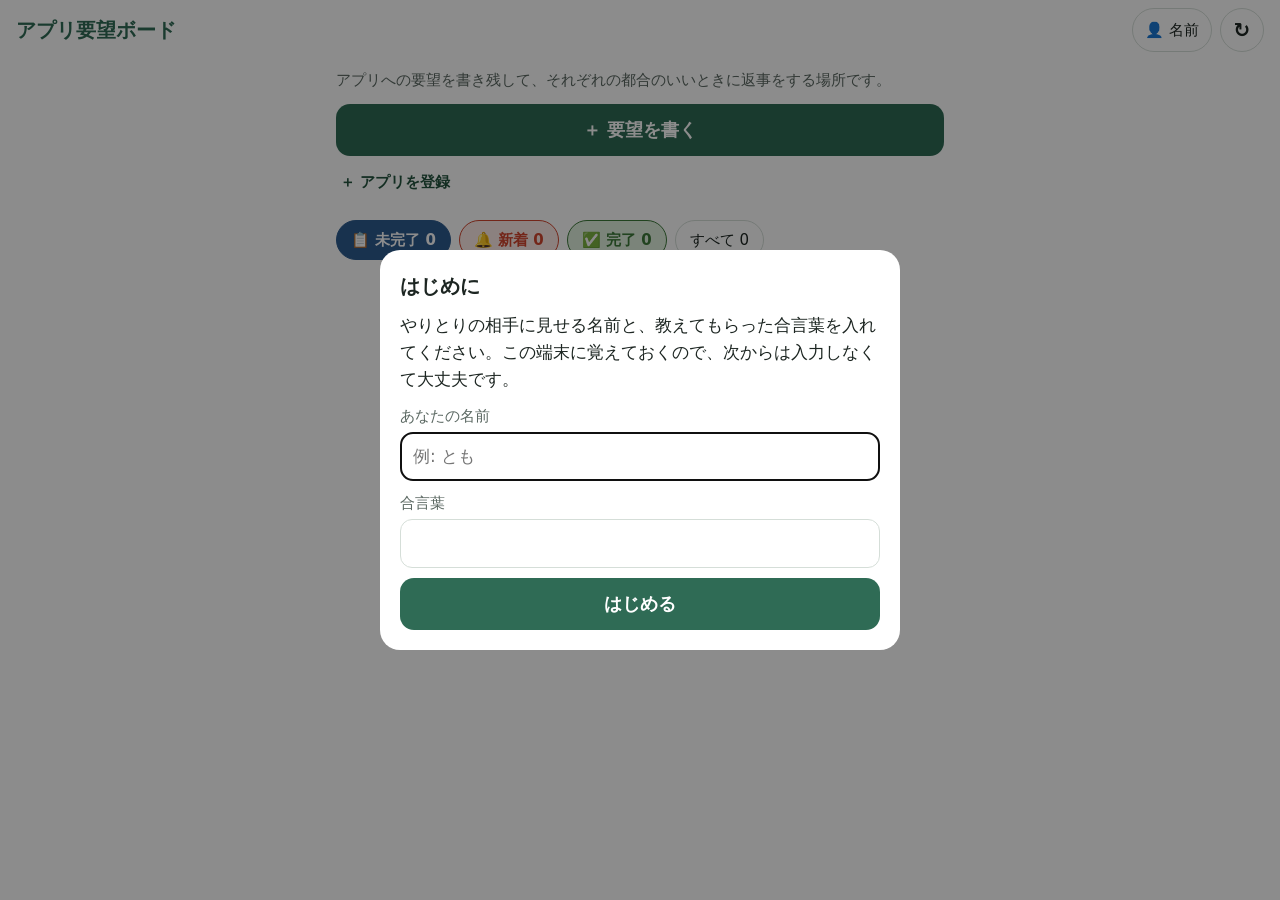
<file: index.html>
<!doctype html>
<html lang="ja">
<head>
  <meta charset="utf-8">
  <meta name="viewport" content="width=device-width, initial-scale=1, viewport-fit=cover">
  <title>アプリ要望ボード</title>
  <meta name="description" content="アプリへの要望を書き残して、それぞれのタイミングで返事をする場所">
  <meta name="theme-color" content="#2f6b55">
  <link rel="manifest" href="manifest.json">
  <link rel="icon" href="icon.svg" type="image/svg+xml">
  <link rel="apple-touch-icon" href="icon.svg">
  <meta name="apple-mobile-web-app-capable" content="yes">
  <meta name="apple-mobile-web-app-title" content="要望ボード">
  <!-- 画面とプログラムの版をそろえるため、直したら ?v= の数字を上げる -->
  <link rel="stylesheet" href="style.css?v=13">
</head>
<body>
  <!-- ヘッダー：アプリ名、自分の名前、読み込み直し -->
  <header class="app-header">
    <h1 class="app-title">アプリ要望ボード</h1>
    <div class="header-right">
      <button class="name-button" id="name-button" type="button" aria-label="名前と合言葉を変える"></button>
      <button class="icon-button" id="reload-button" type="button" aria-label="最新の内容を読み込む">↻</button>
    </div>
  </header>

  <main class="app-main">
    <p class="banner" id="banner" hidden></p>

    <!-- 一覧画面 -->
    <section class="view" id="view-list">
      <p class="lead">アプリへの要望を書き残して、それぞれの都合のいいときに返事をする場所です。</p>
      <!-- 前回見たあとに相手が書いた・更新したものをまとめて知らせる -->
      <div class="news-card" id="news-card" role="status" hidden></div>
      <button class="primary-button" id="open-form" type="button">＋ 要望を書く</button>

      <div class="filter-group" id="app-filter" role="group" aria-label="アプリで絞り込む"></div>
      <button class="text-button add-app-button" id="open-app-form" type="button">＋ アプリを登録</button>

      <!-- 絞り込み中のアプリ：URLを開く・変更する -->
      <div class="app-card" id="app-card" hidden></div>

      <div class="filter-group" id="status-filter" role="group" aria-label="状態で絞り込む"></div>

      <div class="item-list" id="item-list" aria-live="polite"></div>
    </section>

    <!-- 詳細画面（やりとり） -->
    <section class="view" id="view-detail" hidden>
      <button class="back-button" id="back-button" type="button">‹ 一覧にもどる</button>
      <article class="detail" id="detail"></article>

      <h2 class="section-title">やりとり</h2>
      <div class="thread" id="thread"></div>

      <form class="compose" id="reply-form">
        <label class="visually-hidden" for="reply-text">返事を書く</label>
        <div class="input-with-mic">
          <textarea class="text-input" id="reply-text" rows="3" maxlength="4000" placeholder="返事や質問、やってみた結果などを書く"></textarea>
          <button class="mic-button" type="button" data-mic-for="reply-text" aria-pressed="false" aria-label="声で入力する">🎤</button>
        </div>
        <p class="mic-hint" data-mic-hint-for="reply-text"></p>
        <div class="thumbs" id="reply-images"></div>
        <div class="compose-actions">
          <label class="secondary-button file-button">
            📷 画像をつける
            <input type="file" id="reply-file" accept="image/*" multiple hidden>
          </label>
          <button class="primary-button" id="reply-submit" type="submit">返事を送る</button>
        </div>
        <p class="undo-hint">間違えても、送ってから10分間は「取り消す」で消せます</p>
      </form>
    </section>
  </main>

  <!-- 要望を書く -->
  <dialog class="sheet" id="form-dialog" aria-labelledby="form-title">
    <form class="compose" id="item-form" method="dialog">
      <h2 id="form-title">要望を書く</h2>
      <label class="field">どのアプリ？
        <select class="text-field" id="item-app-select"></select>
      </label>
      <!-- 一覧にないアプリを選んだときだけ、名前を入れる欄を出す -->
      <label class="field" id="item-app-new" hidden>新しいアプリの名前
        <input class="text-field" type="text" id="item-app" maxlength="60" placeholder="例: VoiceFix">
      </label>
      <label class="field" for="item-body">内容（どの画面で、何が、どうなってほしいか）</label>
      <div class="input-with-mic">
        <textarea class="text-input" id="item-body" rows="5" maxlength="4000" required placeholder="例: 送信したあと、記録の画面にすぐ切り替わってほしい"></textarea>
        <button class="mic-button" type="button" data-mic-for="item-body" aria-pressed="false" aria-label="声で入力する">🎤</button>
      </div>
      <p class="mic-hint" data-mic-hint-for="item-body"></p>
      <div class="thumbs" id="item-images"></div>
      <label class="secondary-button file-button">
        📷 画像をつける（6枚まで）
        <input type="file" id="item-file" accept="image/*" multiple hidden>
      </label>
      <div class="compose-actions">
        <button class="text-button" id="form-cancel" type="button">やめる</button>
        <button class="primary-button" id="item-submit" type="submit" value="submit">書き残す</button>
      </div>
      <p class="undo-hint">間違えても、送ってから10分間は「取り消す」で消せます（相手が返事をする前まで）</p>
    </form>
  </dialog>

  <!-- アプリの登録（相手にも見える） -->
  <dialog class="sheet" id="app-dialog" aria-labelledby="app-dialog-title">
    <form class="compose" id="app-form" method="dialog">
      <h2 id="app-dialog-title">アプリを登録</h2>
      <p class="muted">登録したアプリは、相手の画面にも出ます。URL を入れておくと、ボードからそのアプリを開けます。</p>
      <label class="field">アプリ名
        <input class="text-field" type="text" id="app-name" maxlength="60" required placeholder="例: VoiceFix">
      </label>
      <label class="field">URL（なくてもOK）
        <input class="text-field" type="text" id="app-url" maxlength="500" inputmode="url" placeholder="https://…">
      </label>
      <div class="compose-actions">
        <button class="text-button" id="app-cancel" type="button">やめる</button>
        <button class="primary-button" id="app-submit" type="submit" value="submit">登録する</button>
      </div>
    </form>
  </dialog>

  <!-- はじめに：名前と合言葉 -->
  <dialog class="sheet" id="setup-dialog" aria-labelledby="setup-title">
    <form class="compose" id="setup-form" method="dialog">
      <h2 id="setup-title">はじめに</h2>
      <p>やりとりの相手に見せる名前と、教えてもらった合言葉を入れてください。この端末に覚えておくので、次からは入力しなくて大丈夫です。</p>
      <label class="field">あなたの名前
        <input class="text-field" type="text" id="setup-name" maxlength="30" required autocomplete="nickname" placeholder="例: とも">
      </label>
      <label class="field">合言葉
        <input class="text-field" type="password" id="setup-pass" maxlength="100" required autocomplete="off">
      </label>
      <p class="form-error" id="setup-error" role="alert"></p>
      <div class="compose-actions">
        <button class="text-button" id="setup-cancel" type="button" hidden>やめる</button>
        <button class="primary-button" id="setup-submit" type="submit" value="submit">はじめる</button>
      </div>
    </form>
  </dialog>

  <!-- 画像の拡大表示 -->
  <div class="lightbox" id="lightbox" hidden role="dialog" aria-label="画像の拡大">
    <img id="lightbox-img" alt="添付画像の拡大">
  </div>

  <div class="toast" id="toast" role="status" hidden></div>

  <script src="app.js?v=9"></script>
</body>
</html>
</file>
<file: style.css>
/* ===== 色やサイズの共通設定 ===== */
:root {
  --color-bg: #ffffff;
  --color-surface: #ffffff;
  --color-text: #1d2622;
  --color-muted: #5b6862;
  --color-border: #d5ded8;
  --color-accent: #2f6b55;
  --color-accent-strong: #24543f;
  --color-accent-soft: #dcebe3;
  --color-new: #d2462f;
  --color-listening: #e0373b;
  --status-todo: #5b6862;
  --status-doing: #2d5c8f;
  --status-review: #9a6a00;
  --status-done: #3d7a3a;
  --status-todo-soft: #eceff0;
  --status-doing-soft: #e2ecf8;
  --status-review-soft: #fbf0d6;
  --status-done-soft: #e1f0df;
  --color-new-soft: #fdece8;
  --radius: 14px;
  color-scheme: light;
}

/* ダークモード */
@media (prefers-color-scheme: dark) {
  :root:not([data-theme="light"]) {
    --color-bg: #131916;
    --color-surface: #1c2420;
    --color-text: #e6ede8;
    --color-muted: #a9b7af;
    --color-border: #2f3a35;
    --color-accent: #86c7ae;
    --color-accent-strong: #a3d8c3;
    --color-accent-soft: #23352e;
    --color-new: #ff7a63;
    --color-listening: #ff5a5e;
    --status-todo: #a9b7af;
    --status-doing: #8db6e6;
    --status-review: #e2b85a;
    --status-done: #8fcb86;
    --status-todo-soft: #262e2a;
    --status-doing-soft: #1d2b3b;
    --status-review-soft: #3a3020;
    --status-done-soft: #1f3320;
    --color-new-soft: #3a231e;
    color-scheme: dark;
  }
}

:root[data-theme="dark"] {
  --color-bg: #131916;
  --color-surface: #1c2420;
  --color-text: #e6ede8;
  --color-muted: #a9b7af;
  --color-border: #2f3a35;
  --color-accent: #86c7ae;
  --color-accent-strong: #a3d8c3;
  --color-accent-soft: #23352e;
  --color-new: #ff7a63;
  --color-listening: #ff5a5e;
  --status-todo: #a9b7af;
  --status-doing: #8db6e6;
  --status-review: #e2b85a;
  --status-done: #8fcb86;
  --status-todo-soft: #262e2a;
  --status-doing-soft: #1d2b3b;
  --status-review-soft: #3a3020;
  --status-done-soft: #1f3320;
  --color-new-soft: #3a231e;
  color-scheme: dark;
}

/* ===== 基本 ===== */
* {
  box-sizing: border-box;
}

body {
  margin: 0;
  background: var(--color-bg);
  color: var(--color-text);
  font-family: "Hiragino Sans", "Noto Sans JP", "Yu Gothic UI", system-ui, sans-serif;
  font-size: 17px;
  line-height: 1.6;
  -webkit-tap-highlight-color: transparent;
}

button,
input,
select,
textarea {
  font: inherit;
  color: inherit;
}

button,
select {
  cursor: pointer;
}

[hidden] {
  display: none !important;
}

.visually-hidden {
  position: absolute;
  width: 1px;
  height: 1px;
  overflow: hidden;
  clip: rect(0 0 0 0);
  white-space: nowrap;
}

/* ===== ヘッダー ===== */
.app-header {
  position: sticky;
  top: 0;
  z-index: 10;
  display: flex;
  align-items: center;
  justify-content: space-between;
  gap: 8px;
  padding: calc(8px + env(safe-area-inset-top)) 16px 8px;
  background: var(--color-bg);
}

.app-title {
  margin: 0;
  font-size: 20px;
  font-weight: 800;
  color: var(--color-accent);
  white-space: nowrap;
}

.header-right {
  display: flex;
  align-items: center;
  gap: 8px;
  min-width: 0;
}

.name-button {
  min-height: 44px;
  max-width: 40vw;
  padding: 0 12px;
  overflow: hidden;
  border: 1px solid var(--color-border);
  border-radius: 999px;
  background: var(--color-surface);
  font-size: 15px;
  text-overflow: ellipsis;
  white-space: nowrap;
}

.icon-button {
  flex: none;
  width: 44px;
  height: 44px;
  border: 1px solid var(--color-border);
  border-radius: 50%;
  background: var(--color-surface);
  font-size: 20px;
  font-weight: 700;
}

/* ===== メイン ===== */
.app-main {
  max-width: 640px;
  margin: 0 auto;
  padding: 8px 16px calc(32px + env(safe-area-inset-bottom));
}

.banner {
  margin: 0 0 12px;
  padding: 10px 14px;
  border: 1px dashed var(--color-border);
  border-radius: var(--radius);
  background: var(--color-surface);
  color: var(--color-muted);
  font-size: 15px;
}

.lead {
  margin: 0 0 12px;
  color: var(--color-muted);
  font-size: 15px;
}

.muted {
  color: var(--color-muted);
  font-size: 15px;
}

/* ===== ボタン ===== */
.primary-button {
  width: 100%;
  min-height: 52px;
  border: none;
  border-radius: var(--radius);
  background: var(--color-accent);
  color: #fff;
  font-size: 18px;
  font-weight: 800;
}

:root[data-theme="dark"] .primary-button {
  color: #10201a;
}

@media (prefers-color-scheme: dark) {
  :root:not([data-theme="light"]) .primary-button {
    color: #10201a;
  }
}

.primary-button:disabled {
  opacity: 0.5;
  cursor: not-allowed;
}

.secondary-button {
  display: inline-flex;
  align-items: center;
  justify-content: center;
  min-height: 44px;
  padding: 8px 16px;
  border: 1px solid var(--color-accent);
  border-radius: 12px;
  background: var(--color-surface);
  color: var(--color-accent-strong);
  font-weight: 700;
}

.file-button {
  cursor: pointer;
}

.text-button {
  min-height: 44px;
  padding: 0 16px;
  border: none;
  background: none;
  color: var(--color-muted);
  text-decoration: underline;
}

.back-button {
  min-height: 44px;
  margin-bottom: 8px;
  padding: 0;
  border: none;
  background: none;
  color: var(--color-accent-strong);
  font-weight: 700;
}

/* ===== 絞り込み ===== */
.filter-group {
  display: flex;
  flex-wrap: wrap;
  gap: 8px;
  margin-top: 16px;
}

.filter-group + .filter-group {
  margin-top: 8px;
}

.chip {
  min-height: 40px;
  padding: 4px 14px;
  border: 1px solid var(--color-border);
  border-radius: 999px;
  background: var(--color-surface);
  font-size: 15px;
}

.chip[aria-pressed="true"] {
  border-color: var(--color-text);
  background: var(--color-text);
  color: var(--color-bg);
  font-weight: 700;
}

/* ===== アプリの登録・リンク ===== */
.add-app-button {
  margin-top: 4px;
  padding: 0 4px;
  color: var(--color-accent-strong);
  font-size: 15px;
  font-weight: 700;
  text-decoration: none;
}

.app-card {
  display: flex;
  flex-wrap: wrap;
  align-items: center;
  gap: 4px 12px;
  margin-top: 8px;
  padding: 10px 14px;
  border: 1px solid var(--color-border);
  border-radius: var(--radius);
  background: var(--color-surface);
}

.app-card-name {
  overflow-wrap: anywhere;
}

.app-card .text-button {
  min-height: 40px;
  padding: 0 4px;
  font-size: 14px;
}

.app-link {
  display: inline-flex;
  align-items: center;
  min-height: 40px;
  color: var(--color-accent-strong);
  font-weight: 700;
}

.detail-app {
  display: inline-flex;
  flex-wrap: wrap;
  align-items: center;
  gap: 4px 10px;
}

/* ===== 一覧 ===== */
.item-list {
  display: flex;
  flex-direction: column;
  gap: 10px;
  margin-top: 16px;
}

.item-card {
  display: flex;
  flex-direction: column;
  gap: 6px;
  width: 100%;
  /* iPhone の Safari はボタンを中身（長い題名）に合わせて広げるので、画面の幅で止める */
  min-width: 0;
  max-width: 100%;
  overflow: hidden;
  padding: 14px 16px;
  border: 1px solid var(--color-border);
  border-radius: var(--radius);
  background: var(--color-surface);
  text-align: left;
}

.item-card:hover {
  border-color: var(--color-muted);
}

/* 相手が新しく書いた要望・更新した要望は、左の太い線と背景色で目立たせる */
.item-card.is-added,
.item-card.is-updated {
  border-color: var(--color-new);
  border-left-width: 6px;
}

.item-card.is-added {
  background: var(--color-new-soft);
}

.item-title {
  display: flex;
  align-items: center;
  gap: 8px;
  width: 100%;
  min-width: 0;
  font-weight: 700;
}

.item-title-text {
  flex: 1;
  min-width: 0;
  overflow: hidden;
  text-overflow: ellipsis;
  white-space: nowrap;
}

.new-tag {
  flex: none;
  padding: 1px 8px;
  border-radius: 4px;
  background: var(--color-new);
  color: var(--color-surface);
  font-size: 13px;
  font-weight: 800;
  letter-spacing: 0.05em;
}

.item-meta {
  display: flex;
  flex-wrap: wrap;
  align-items: center;
  gap: 6px 10px;
  font-size: 14px;
  color: var(--color-muted);
}

.item-last {
  overflow: hidden;
  color: var(--color-muted);
  font-size: 14px;
  text-overflow: ellipsis;
  white-space: nowrap;
}

.app-tag {
  padding: 0 8px;
  border-radius: 6px;
  background: var(--color-accent-soft);
  color: var(--color-accent-strong);
  font-size: 14px;
  font-weight: 700;
  overflow-wrap: anywhere;
}

/* 状態のバッジ（色付きの背景＋絵文字で見分ける） */
.status-pill {
  padding: 2px 10px;
  border: 1px solid currentColor;
  border-radius: 999px;
  background: var(--status-soft);
  color: var(--status-color);
  font-size: 13px;
  font-weight: 700;
  white-space: nowrap;
}

[data-status="未着手"] { --status-color: var(--status-todo); --status-soft: var(--status-todo-soft); }
[data-status="対応中"] { --status-color: var(--status-doing); --status-soft: var(--status-doing-soft); }
[data-status="確認待ち"] { --status-color: var(--status-review); --status-soft: var(--status-review-soft); }
[data-status="完了"] { --status-color: var(--status-done); --status-soft: var(--status-done-soft); }

.empty {
  display: flex;
  flex-direction: column;
  gap: 4px;
  padding: 28px 20px;
  border: 1px dashed var(--color-border);
  border-radius: var(--radius);
  color: var(--color-muted);
  text-align: center;
}

.empty strong {
  color: var(--color-text);
  font-size: 18px;
}

/* ===== 詳細 ===== */
.detail {
  display: flex;
  flex-direction: column;
  gap: 12px;
  padding: 16px;
  border: 1px solid var(--color-border);
  border-radius: var(--radius);
  background: var(--color-surface);
}

.detail-head {
  display: flex;
  flex-wrap: wrap;
  align-items: center;
  justify-content: space-between;
  gap: 8px;
}

.status-select {
  display: inline-flex;
  align-items: center;
  gap: 6px;
  color: var(--color-muted);
  font-size: 15px;
}

.status-select select {
  min-height: 40px;
  padding: 4px 8px;
  border: 2px solid var(--status-color, var(--color-border));
  border-radius: 8px;
  background: var(--status-soft, var(--color-surface));
  color: var(--status-color, var(--color-text));
  font-weight: 700;
}

.detail-body {
  margin: 0;
  font-size: 18px;
  white-space: pre-wrap;
  overflow-wrap: anywhere;
}

.detail-who {
  margin: 0;
  color: var(--color-muted);
  font-size: 14px;
}

.section-title {
  margin: 24px 0 8px;
  font-size: 16px;
  color: var(--color-muted);
}

.thread {
  display: flex;
  flex-direction: column;
  gap: 10px;
}

.message {
  max-width: 90%;
  padding: 10px 14px;
  border: 1px solid var(--color-border);
  border-radius: var(--radius);
  background: var(--color-surface);
}

.message.is-mine {
  align-self: flex-end;
  border-color: transparent;
  background: var(--color-accent-soft);
}

/* 前に開いたあとに相手が書いた返事 */
.message.is-new {
  border: 2px solid var(--color-new);
  background: var(--color-new-soft);
}

.message-head .new-tag {
  margin-right: 6px;
}

.message.is-system {
  align-self: center;
  max-width: 100%;
  padding: 2px 8px;
  border: none;
  background: none;
  color: var(--color-muted);
  font-size: 14px;
  text-align: center;
}

.message-head {
  color: var(--color-muted);
  font-size: 13px;
}

.message-text {
  margin: 2px 0 0;
  white-space: pre-wrap;
  overflow-wrap: anywhere;
}

.message.is-system .message-text {
  margin: 0;
}

/* ===== 書く欄 ===== */
.compose {
  display: flex;
  flex-direction: column;
  gap: 10px;
  margin-top: 16px;
}

.compose h2 {
  margin: 0;
  font-size: 20px;
}

.compose p {
  margin: 0;
}

.field {
  display: flex;
  flex-direction: column;
  gap: 4px;
  color: var(--color-muted);
  font-size: 15px;
}

.text-field,
.text-input {
  width: 100%;
  padding: 10px 12px;
  border: 1px solid var(--color-border);
  border-radius: 12px;
  background: var(--color-surface);
  color: var(--color-text);
  font-size: 17px;
}

.text-input {
  resize: vertical;
}

.input-with-mic {
  position: relative;
}

.input-with-mic .text-input {
  padding-right: 60px;
}

.mic-button {
  position: absolute;
  top: 6px;
  right: 6px;
  width: 44px;
  height: 44px;
  border: none;
  border-radius: 50%;
  background: var(--color-accent-soft);
  font-size: 20px;
}

.mic-button.is-listening {
  background: var(--color-listening);
  animation: pulse 1.2s ease-in-out infinite;
}

@keyframes pulse {
  50% { transform: scale(1.08); }
}

@media (prefers-reduced-motion: reduce) {
  .mic-button.is-listening {
    animation: none;
  }
}

.mic-hint {
  min-height: 0;
  color: var(--color-muted);
  font-size: 14px;
}

.mic-hint:empty {
  display: none;
}

.compose-actions {
  display: flex;
  flex-wrap: wrap;
  align-items: center;
  justify-content: flex-end;
  gap: 8px;
}

.compose-actions .primary-button {
  flex: 1 1 180px;
  width: auto;
}

.form-error {
  color: var(--color-new);
  font-size: 15px;
}

.form-error:empty {
  display: none;
}

/* ===== 画像 ===== */
.thumbs {
  display: flex;
  flex-wrap: wrap;
  gap: 8px;
}

.thumbs:empty {
  display: none;
}

.thumb {
  position: relative;
  display: block;
  width: 96px;
  height: 72px;
  padding: 0;
  overflow: hidden;
  border: 1px solid var(--color-border);
  border-radius: 8px;
  background: var(--color-bg);
}

.thumb img {
  display: block;
  width: 100%;
  height: 100%;
  object-fit: cover;
}

.thumb.is-loading {
  animation: loading 1.2s ease-in-out infinite;
}

@keyframes loading {
  50% { opacity: 0.5; }
}

.thumb-error {
  display: grid;
  place-items: center;
  height: 100%;
  color: var(--color-muted);
  font-size: 12px;
}

.thumb-remove {
  position: absolute;
  top: 4px;
  right: 4px;
  width: 26px;
  height: 26px;
  padding: 0;
  border: none;
  border-radius: 50%;
  background: var(--color-text);
  color: var(--color-bg);
  font-size: 16px;
  line-height: 26px;
}

.lightbox {
  position: fixed;
  inset: 0;
  z-index: 30;
  display: grid;
  place-items: center;
  padding: 16px;
  background: rgb(0 0 0 / 0.85);
  cursor: zoom-out;
}

.lightbox img {
  max-width: 100%;
  max-height: 100%;
  border-radius: 8px;
}

/* ===== ダイアログ ===== */
.sheet {
  width: calc(100% - 32px);
  max-width: 520px;
  max-height: calc(100dvh - 32px);
  padding: 20px;
  border: none;
  border-radius: 20px;
  background: var(--color-surface);
  color: var(--color-text);
}

.sheet::backdrop {
  background: rgb(0 0 0 / 0.45);
}

.sheet .compose {
  margin-top: 0;
}

/* ===== お知らせ ===== */
.toast {
  position: fixed;
  left: 50%;
  bottom: calc(20px + env(safe-area-inset-bottom));
  z-index: 40;
  max-width: calc(100% - 32px);
  padding: 8px 16px;
  border-radius: 999px;
  background: var(--color-text);
  color: var(--color-bg);
  font-size: 15px;
  transform: translateX(-50%);
}

/* お知らせの横の「取り消す」 */
.toast:has(.toast-action) {
  display: flex;
  align-items: center;
  white-space: nowrap;
}

.toast-action {
  min-height: 44px;
  margin: -8px -8px -8px 12px;
  padding: 0 12px;
  border: none;
  background: none;
  color: var(--color-bg);
  font: inherit;
  font-weight: bold;
  text-decoration: underline;
}

/* 自分が書いてすぐの要望・返事の「取り消す」 */
.undo-button {
  min-height: 32px;
  margin-left: 8px;
  padding: 0 6px;
  border: none;
  background: none;
  color: var(--color-muted);
  font: inherit;
  text-decoration: underline;
}

.undo-button[data-confirm] {
  color: var(--color-new);
  font-weight: bold;
}

/* 送る欄の下の「取り消せます」の説明 */
.undo-hint {
  margin: 0;
  color: var(--color-muted);
  font-size: 14px;
  text-align: right;
}

/* 要望・返事を直す欄 */
.edit-box {
  display: grid;
  gap: 8px;
  margin: 6px 0;
}

/* 前回見たあとの新着をまとめたお知らせ */
.news-card {
  display: grid;
  gap: 8px;
  margin-bottom: 16px;
  padding: 14px 16px;
  border: 2px solid var(--color-new);
  border-radius: var(--radius);
  background: var(--color-new-soft);
}

.news-head {
  display: flex;
  align-items: flex-start;
  justify-content: space-between;
  gap: 8px;
}

.news-title {
  font-size: 17px;
}

.news-close {
  flex: none;
  min-width: 44px;
  min-height: 44px;
  margin: -10px -10px 0 0;
  border: none;
  background: none;
  color: var(--color-muted);
  font-size: 22px;
}

.news-summary {
  margin: 0;
  font-weight: 700;
}

.news-list {
  display: grid;
  gap: 6px;
}

.news-row {
  display: grid;
  grid-template-columns: minmax(0, 1fr);
  gap: 2px;
  width: 100%;
  min-width: 0;
  max-width: 100%;
  overflow: hidden;
  padding: 8px 12px;
  border: 1px solid var(--color-border);
  border-radius: 8px;
  background: var(--color-surface);
  color: var(--color-text);
  text-align: left;
}

.news-row-title {
  overflow: hidden;
  font-weight: 700;
  text-overflow: ellipsis;
  white-space: nowrap;
}

.news-row-note {
  color: var(--color-muted);
  font-size: 14px;
}

/* 状態の絞り込み（未完了は青、新着は赤、完了は緑。選んでいるものは塗りつぶす） */
.chip[data-filter="open"] { --chip-color: var(--status-doing); --chip-soft: var(--status-doing-soft); }
.chip[data-filter="unread"] { --chip-color: var(--color-new); --chip-soft: var(--color-new-soft); }
.chip[data-filter="done"] { --chip-color: var(--status-done); --chip-soft: var(--status-done-soft); }

.chip[data-filter="open"],
.chip[data-filter="unread"],
.chip[data-filter="done"] {
  border-color: var(--chip-color);
  background: var(--chip-soft);
  color: var(--chip-color);
  font-weight: 700;
}

.chip[data-filter][aria-pressed="true"] {
  border-color: var(--chip-color, var(--color-text));
  background: var(--chip-color, var(--color-text));
  color: var(--color-surface);
}

/* ===== スマホの幅（480px まで）：文字と余白を小さくして、一画面に多く見えるようにする ===== */
@media (max-width: 480px) {
  body {
    font-size: 15px;
    line-height: 1.5;
  }

  .app-header {
    padding: calc(6px + env(safe-area-inset-top)) 12px 6px;
  }

  .app-title {
    font-size: 17px;
  }

  .name-button {
    min-height: 36px;
    padding: 0 10px;
    font-size: 13px;
  }

  .icon-button {
    width: 36px;
    height: 36px;
    font-size: 16px;
  }

  .app-main {
    padding: 4px 12px calc(24px + env(safe-area-inset-bottom));
  }

  .lead {
    margin-bottom: 8px;
    font-size: 13px;
  }

  .primary-button {
    min-height: 44px;
    font-size: 16px;
  }

  /* 絞り込みは折り返さず、横にスクロールする1行にまとめる */
  .filter-group {
    flex-wrap: nowrap;
    gap: 6px;
    margin-top: 10px;
    margin-inline: -12px;
    padding-inline: 12px;
    overflow-x: auto;
    scrollbar-width: none;
  }

  .filter-group::-webkit-scrollbar {
    display: none;
  }

  .filter-group + .filter-group {
    margin-top: 6px;
  }

  .chip {
    flex: none;
    min-height: 34px;
    padding: 2px 12px;
    font-size: 13px;
    white-space: nowrap;
  }

  .add-app-button {
    min-height: 32px;
    margin-top: 2px;
    font-size: 13px;
  }

  .item-list {
    gap: 8px;
    margin-top: 10px;
  }

  .item-card {
    gap: 4px;
    padding: 10px 12px;
  }

  .item-title {
    font-size: 15px;
  }

  .item-meta,
  .item-last,
  .app-tag {
    font-size: 12px;
  }

  .status-pill,
  .new-tag {
    font-size: 11px;
  }

  /* 前回からの新着のお知らせ */
  .news-card {
    gap: 6px;
    margin-bottom: 10px;
    padding: 10px 12px;
  }

  .news-title {
    font-size: 14px;
  }

  .news-summary {
    font-size: 13px;
  }

  .news-row {
    padding: 6px 10px;
  }

  .news-row-title {
    font-size: 13px;
  }

  .news-row-note {
    font-size: 12px;
  }

  .news-close {
    min-width: 36px;
    min-height: 36px;
    margin: -8px -8px 0 0;
    font-size: 18px;
  }

  .news-card .secondary-button {
    min-height: 36px;
    font-size: 13px;
  }

  /* 詳細とやりとり */
  .detail {
    gap: 8px;
    padding: 12px;
  }

  .detail-body {
    font-size: 15px;
  }

  .detail-who,
  .message-head,
  .undo-hint {
    font-size: 12px;
  }

  .status-select {
    font-size: 13px;
  }

  .status-select select {
    min-height: 34px;
    font-size: 13px;
  }

  .section-title {
    margin: 16px 0 6px;
    font-size: 14px;
  }

  .message {
    padding: 8px 12px;
  }

  .compose h2 {
    font-size: 17px;
  }

  /* iPhone は入力欄の文字が16pxより小さいと、押したときに画面を拡大してはみ出して見えるので、入力欄だけ16pxにする */
  input,
  select,
  textarea,
  .status-select select {
    font-size: 16px;
  }
}
</file>
